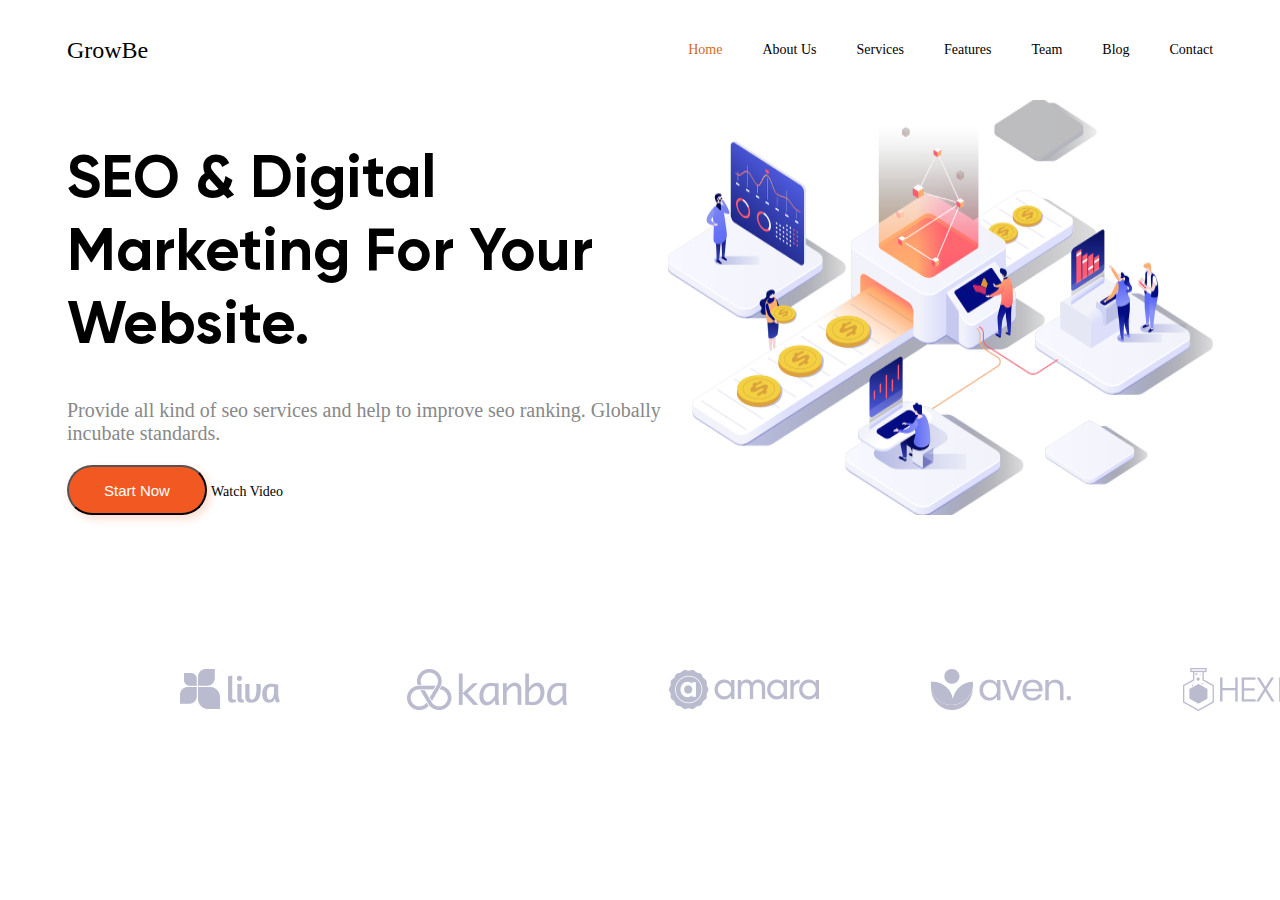
<file: Desktop/home_html/index_home.html>
<!DOCTYPE html>
<html lang="en">
<head>
    <meta charset="UTF-8">
    <meta name="viewport" content="width=device-width, initial-scale=1.0">
    <title>Document</title>
    <link rel="stylesheet" href="./asset_home/style_home/style_home.css">
</head>
<body>
    <header class="header">
        <h2 class="header-item_new">GrowBe</h2>
        <a style="color: chocolate;" class="header-item" href="#">Home</a>
        <a class="header-item" href="#">About Us</a>
        <a class="header-item" href="#">Services</a>
        <a class="header-item" href="#">Features</a>
        <a class="header-item" href="#">Team</a>
        <a class="header-item" href="#">Blog</a>
        <a class="header-item" href="#">Contact</a>
    </header>
    <section class="intro">
        <div>
            <h1 class="intro_title">SEO & Digital Marketing For Your Website.</h1>
            <p class="intro_text">Provide all kind of seo services and help to improve seo ranking. Globally incubate standards.</p>
            <div class="intro_button_wrapper">
                <button class="intro_button">Start Now</button>
                <a class="header-item" href="#">Watch Video</a>
            </div>
        </div>
        <img src="./asset_home/img_home/pngfind 1.png">
    </section>
    <section class="intro_log">
        <img src="./asset_home/img_home/1.png">
        <img src="./asset_home/img_home/6.png">
        <img src="./asset_home/img_home/3.png">
        <img src="./asset_home/img_home/4.png">
        <img src="./asset_home/img_home/5.png">
        <img src="./asset_home/img_home/2.png">
    </section>
</body>
</html>
</file>
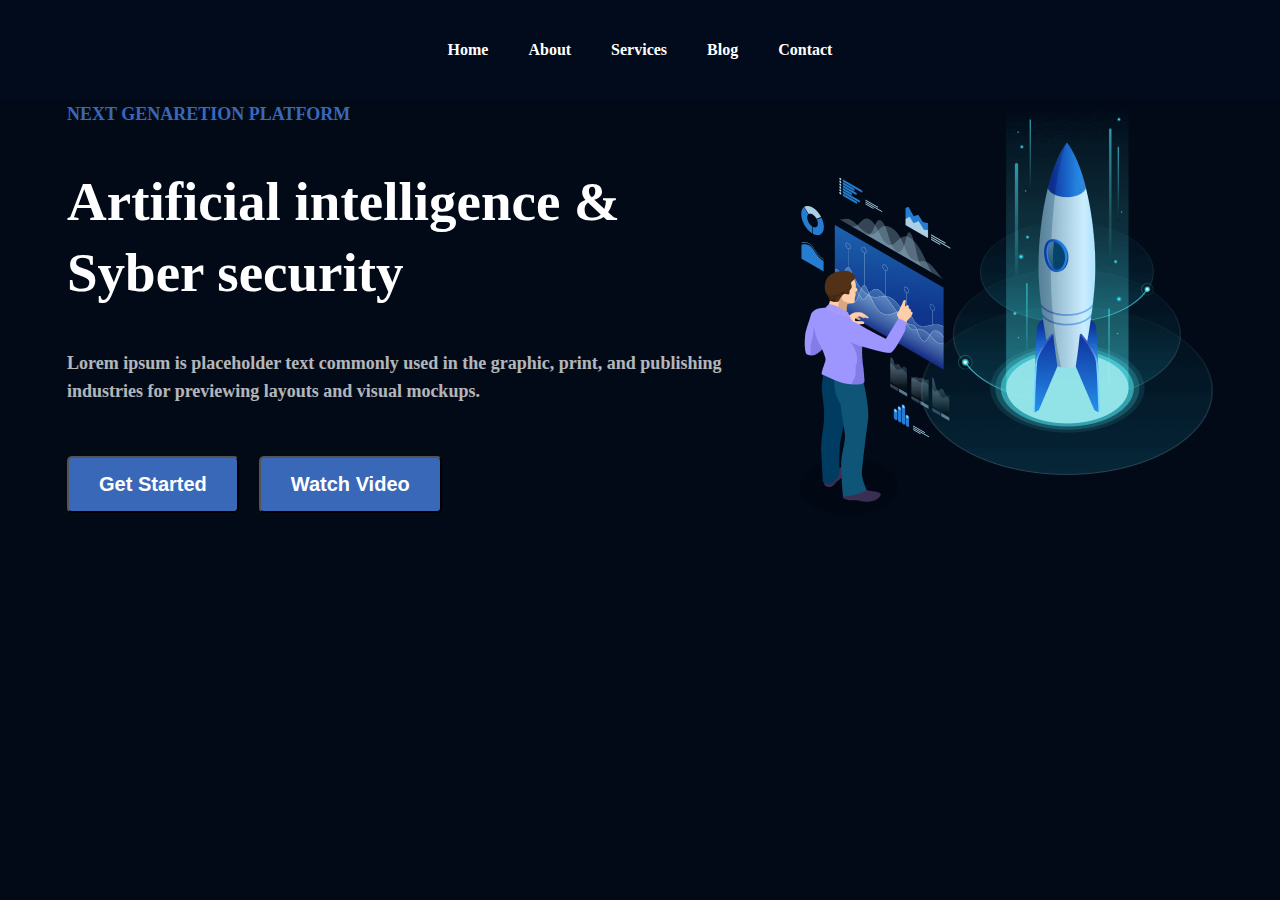
<file: Desktop/html_css_2/index2.html>
<!DOCTYPE html>
<html lang="en">
<head>
    <meta charset="UTF-8">
    <meta name="viewport" content="width=device-width, initial-scale=1.0">
    <title>Document</title>
    <link rel="stylesheet" href="./assets2/styles2/styl.css">
</head>
<body>
    <header class="header">
        <a class="header-item" href="#">Home</a>
        <a class="header-item" href="#">About</a>
        <a class="header-item" href="#">Services</a>
        <a class="header-item" href="#">Blog</a>
        <a class="header-item" href="#">Contact</a>
    </header>
    <section class="intro">
       <div>
            <div class="intro_sub_title">Next genaretion platform</div>
            <h1 class="intro_title">Artificial intelligence & Syber security</h1>
            <p class="intro_text">Lorem ipsum is placeholder text commonly used in the graphic, 
                print, and publishing industries for previewing layouts and visual mockups.
            </p>
            <div class="intro_button_wrapper">
                <button class="intro_button">Get Started</button>
                <button class="intro_button">Watch Video</button>
            </div>
        </div>
        <img src="./assets2/img/9 1.png">
    </section>
</body>
</html>
</file>
<file: Desktop/home_html/asset_home/style_home/style_home.css>
@font-face{
    font-family: "Gilroy-Semibold";
    src: url("../fonts_home/gilroy-semibold.ttf");
    font-style: normal;
    font-weight: 400;
}
    
@font-face{
    font-family: "Gilroy-Bold";
    src: url("../fonts_home/gilroy-bold.ttf");
    font-style: normal;
    font-weight: 400;
}
    
@font-face{
    font-family: "Gilroy-Medium";
    src: url("../fonts_home/gilroy-medium.ttf");
    font-style: normal;
    font-weight: 400;
}
    
@font-face{
    font-family: "Gilroy-Regular";
    src: url("../fonts_home/gilroy-regular.ttf");
    font-style: normal;
    font-weight: 400;
}

html{
    font-family: 'Open Sans' sans-serif;
}
body{
    margin: 0;
}
.header{
    height: 100px;
    display: flex;
    justify-content: center;
    align-items: center;
    gap: 40px;
}
.header-item{
    color: #000;
    text-decoration: none;
    font-size: 14px;
    font-style: normal;
    font-weight: 400;
    line-height: normal;
}
.header-item_new{
    color: #000;
    font-size: 24px;
    font-style: normal;
    font-weight: 400;
    line-height: normal;
    margin-right: 500px;
}
.intro{
    display: flex;
    /* gap: 128px; */
    justify-content: space-between;
    width: 1146px;
    margin-left: auto;
    margin-right: auto;
}
.intro_title{
    color: #000;
    font-family: Gilroy-Bold;
    font-size: 60px;
    font-style: normal;
    font-weight: 400;
    line-height: normal;
}
.intro_text{
    color: #888;
    font-size: 20px;
    font-style: normal;
    font-weight: 400;
    line-height: normal;
}
.intro_button{
    color: #FFF;
    font-size: 15px;
    font-style: normal;
    font-weight: 400;
    line-height: normal;
    width: 140px;
    height: 50px;
    flex-shrink: 0;
    border-radius: 50px;
    background: #F25822;
    box-shadow: 4px 4px 8px 0px rgba(242, 88, 34, 0.20);
}
.intro_log{
    display: flex;
    justify-content: space-between;
    width: 1200px;
    flex-shrink: 0;
    gap: 97px;
    margin-left: auto;
    margin-right: auto;
    padding: 150px;
}
</file>
<file: Desktop/html_css_2/assets2/styles2/styl.css>
@font-face {
    font-family:'Open Sans' sans-serif;
    src: url(./assets2/fonts/OpenSans-Regular.ttf);
    font-weight: 400;
}
@font-face {
    font-family:'Open Sans' sans-serif;
    src: url(./assets2/fonts/OpenSans-Medium.ttf);
    font-weight: 500;
}
@font-face {
    font-family:'Open Sans' sans-serif;
    src: url(./assets2/fonts/OpenSans-Semibold.ttf);
    font-weight: 600;
}
@font-face {
    font-family:'Open Sans' sans-serif;
    src: url(./assets2/fonts/OpenSans-Bold.ttf);
    font-weight: 700;
}
@font-face {
    font-family:'Open Sans' sans-serif;
    src: url(./assets2/fonts/OpenSans-ExtraBolb.ttf);
    font-weight: 800;
}

/* @import url('https://fonts.googleapis.com/css2?family=Open+Sans:wght@300;400;500;600;700;800&display=swap'); */

html{
    font-family: 'Open Sans' sans-serif;
}
body{
    margin: 0;
    background-color: #020A18;
}
.header{
    height: 100px;
    background-color: #020b1b;
    display: flex;
    justify-content: center;
    align-items: center;
    gap: 40px;
}
.header-item{
    /* color: var(--ffffff, #FFF); */
    color: #FFF;
    text-decoration: none;
    font-size: 16px;
    font-style: normal;
    font-weight: 600;
    line-height: normal;
}
.intro{
    display: flex;
    /* gap: 128px; */
    justify-content: space-between;
    width: 1146px;
    margin-left: auto;
    margin-right: auto;
}
.intro_sub_title{
    color:#3A68B8;
    font-size: 18px;
    font-weight: 600;
    line-height: 160%; /* 28.8px */
    text-transform: uppercase;
    margin-bottom: 10px;
}
.intro_title{
    color:#FFF;
    font-size: 55px;
    font-weight: 600;
    line-height: 130%; 
    margin-bottom: 40px;
    width: 604px;
}
.intro_text{
    color:#FFF;
    font-size: 18px;
    font-weight: 600;
    line-height: 160%; /* 28.8px */
    opacity: 0.7;
    margin-bottom: 50px;
}
.intro_button_wrapper{
   display: flex;
   gap: 20px;
}
.intro_button{
    color:#FFF;
    font-size: 20px;
    font-weight: 600;
    line-height: normal;
    border-radius: 5px;
    background-color:#3A68B8;
    padding: 15px 30px;
}
</file>
